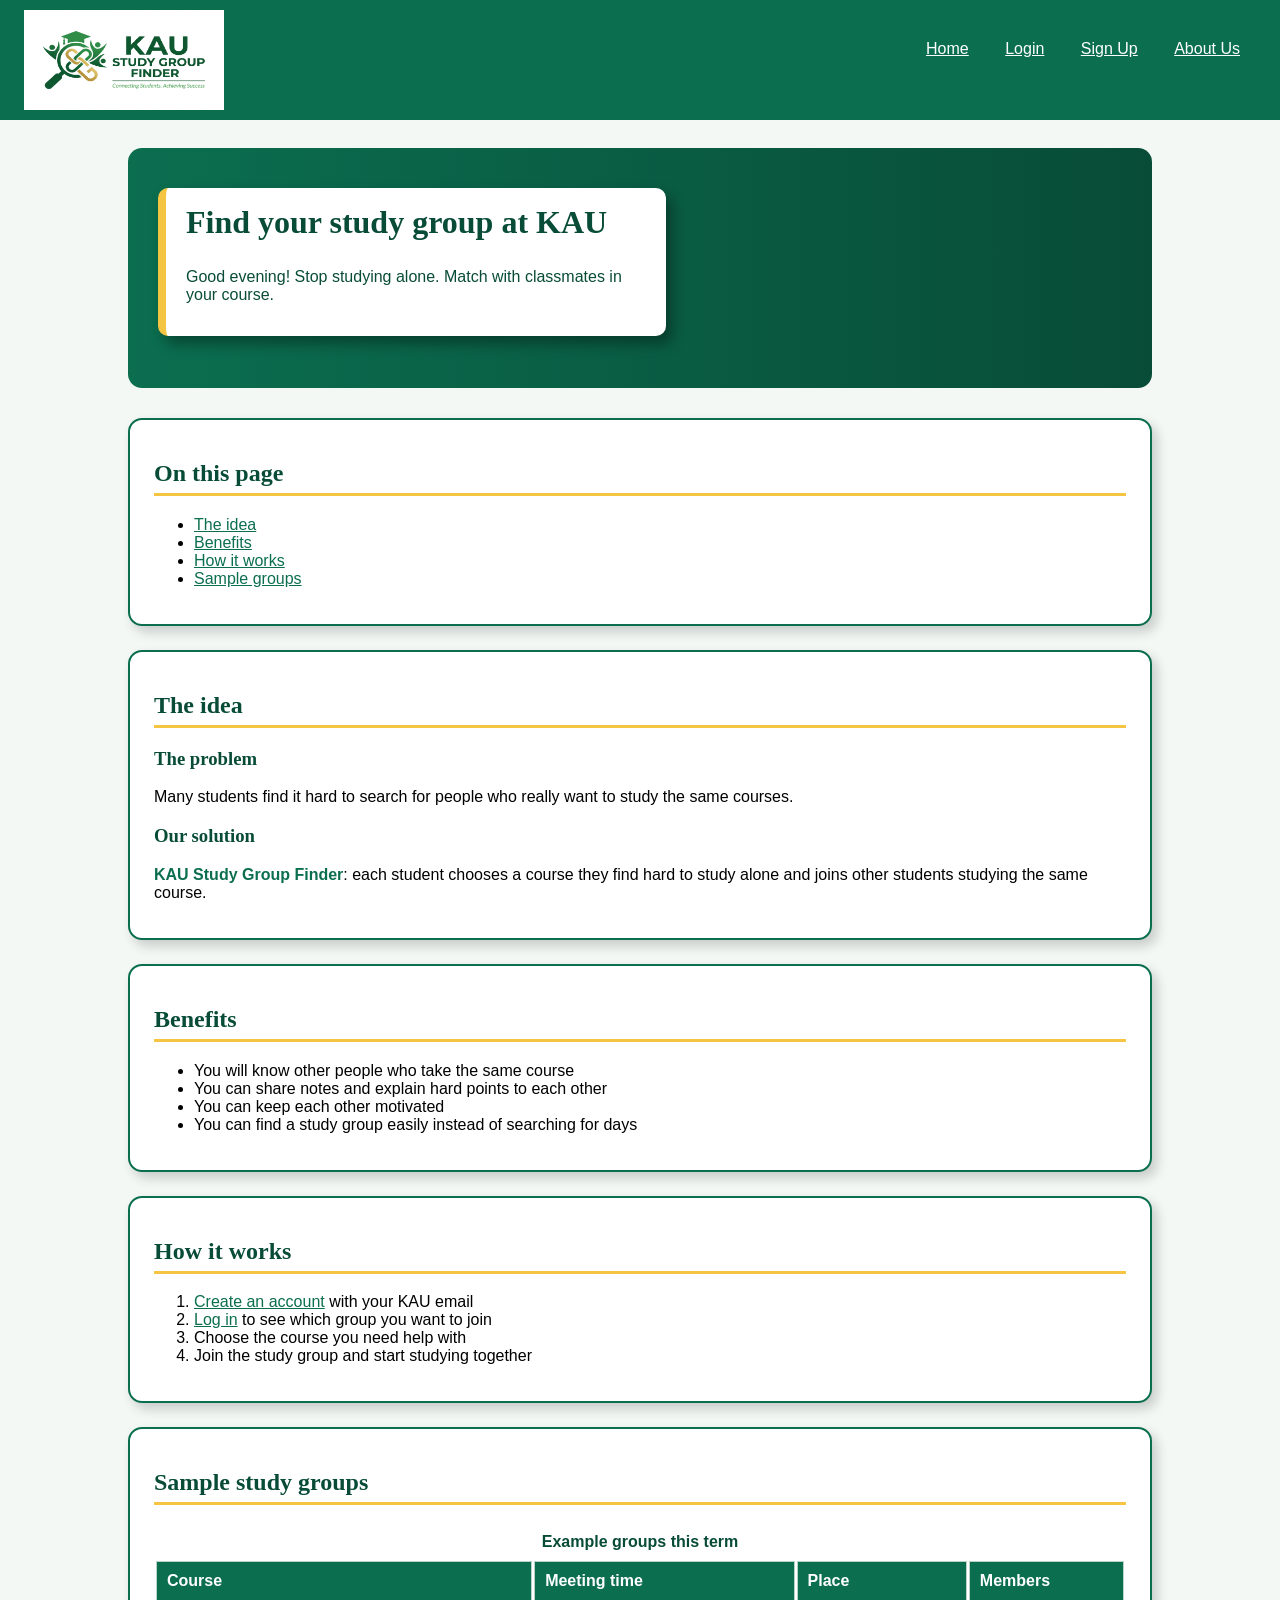
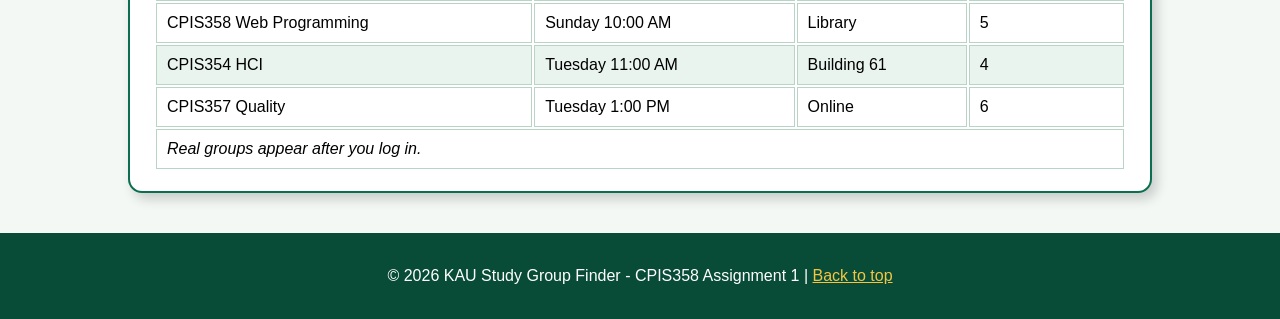
<file: index.html>
<!DOCTYPE html>
<html lang="en">
<head>
  <meta charset="UTF-8">
   
  <title>KAU Study Group Finder - Home</title>

  <!-- External CSS -->
  <link rel="stylesheet" href="css/style.css">
    
  <style>
    .banner-text h1 {
      font-size: 32px;
      margin-top: 0;
    }

    .card h2 {
      border-bottom: 3px solid #f4c542;
      padding-bottom: 6px;
    }
  </style>
</head>
<body id="top">

  <header class="site-header">
    <img src="images/logo.png" alt="KAU Study Group Finder logo"
         width="200" height="100" usemap="#logomap">
    <map name="logomap">
      <area shape="rect" coords="0,0,200,100" href="about.html" alt="About Us">
    </map>

    <nav>
      <ul class="main-menu">
        <li><a href="index.html">Home</a></li>
        <li><a href="login.html">Login</a></li>
        <li><a href="signup.html">Sign Up</a></li>
        <li><a href="about.html">About Us</a></li>
      </ul>
    </nav>
  </header>
 <div class="content">
    <section class="banner-wrap">
      <div class="banner-bg"></div>
      <div class="banner-text">
        <h1 id="bannerTitle">Find your study group at KAU</h1>
        <p id="bannerText" style="color:#084c37;">
          Stop studying alone. Match with classmates in your course.
        </p>
      </div>
    </section>
        <nav class="card" >
      <h2>On this page</h2>
      <ul>
        <li><a href="#idea">The idea</a></li>
        <li><a href="#benefits">Benefits</a></li>
        <li><a href="#how">How it works</a></li>
        <li><a href="#groups">Sample groups</a></li>
      </ul>
    </nav>

 <article class="card" id="idea">
  <h2>The idea</h2>
  <h3>The problem</h3>
  <p>Many students find it hard to search for people who really want to study the same courses.</p>
  <h3>Our solution</h3>
  <p><span class="name">KAU Study Group Finder</span>: each student chooses a course they find hard to study alone and joins other students studying the same course.</p>
</article>
        <section class="card" id="benefits">
   
  <h2>Benefits</h2>
  <ul>
    <li>You will know other people who take the same course</li>
    <li>You can share notes and explain hard points to each other</li>
    <li>You can keep each other motivated</li>
    <li>You can find a study group easily instead of searching for days</li>
  </ul>
</section>

    <section class="card" id="how">
  <h2>How it works</h2>
  <ol>
    <li><a href="signup.html">Create an account</a> with your KAU email</li>
    <li><a href="login.html">Log in</a> to see which group you want to join</li>
    <li>Choose the course you need help with</li>
    <li>Join the study group and start studying together</li>
  </ol>
</section>
        <section class="card" id="groups">
      <h2>Sample study groups</h2>
      <table>
        <caption>Example groups this term</caption>
        <thead>
          <tr>
            <th>Course</th>
            <th>Meeting time</th>
            <th>Place</th>
            <th>Members</th>
          </tr>
        </thead>
        <tbody>
          <tr>
            <td>CPIS358 Web Programming</td>
            <td>Sunday 10:00 AM</td>
            <td>Library</td>
            <td>5</td>
          </tr>
          <tr class="shade">
            <td>CPIS354 HCI</td>
            <td>Tuesday 11:00 AM</td>
            <td>Building 61</td>
            <td>4</td>
          </tr>
          <tr>
            <td>CPIS357 Quality</td>
            <td>Tuesday 1:00 PM</td>
            <td>Online</td>
            <td>6</td>
          </tr>
        </tbody>
        <tfoot>
          <tr>
            <td colspan="4">Real groups appear after you log in.</td>
          </tr>
        </tfoot>
      </table>
    </section>
  </div>
    <footer class="site-footer">
    <p>&copy; 2026 KAU Study Group Finder - CPIS358 Assignment 1 |
       <a href="#top">Back to top</a></p>
  </footer>

  <script src="js/script.js"></script>
</body>
</html>
</file>
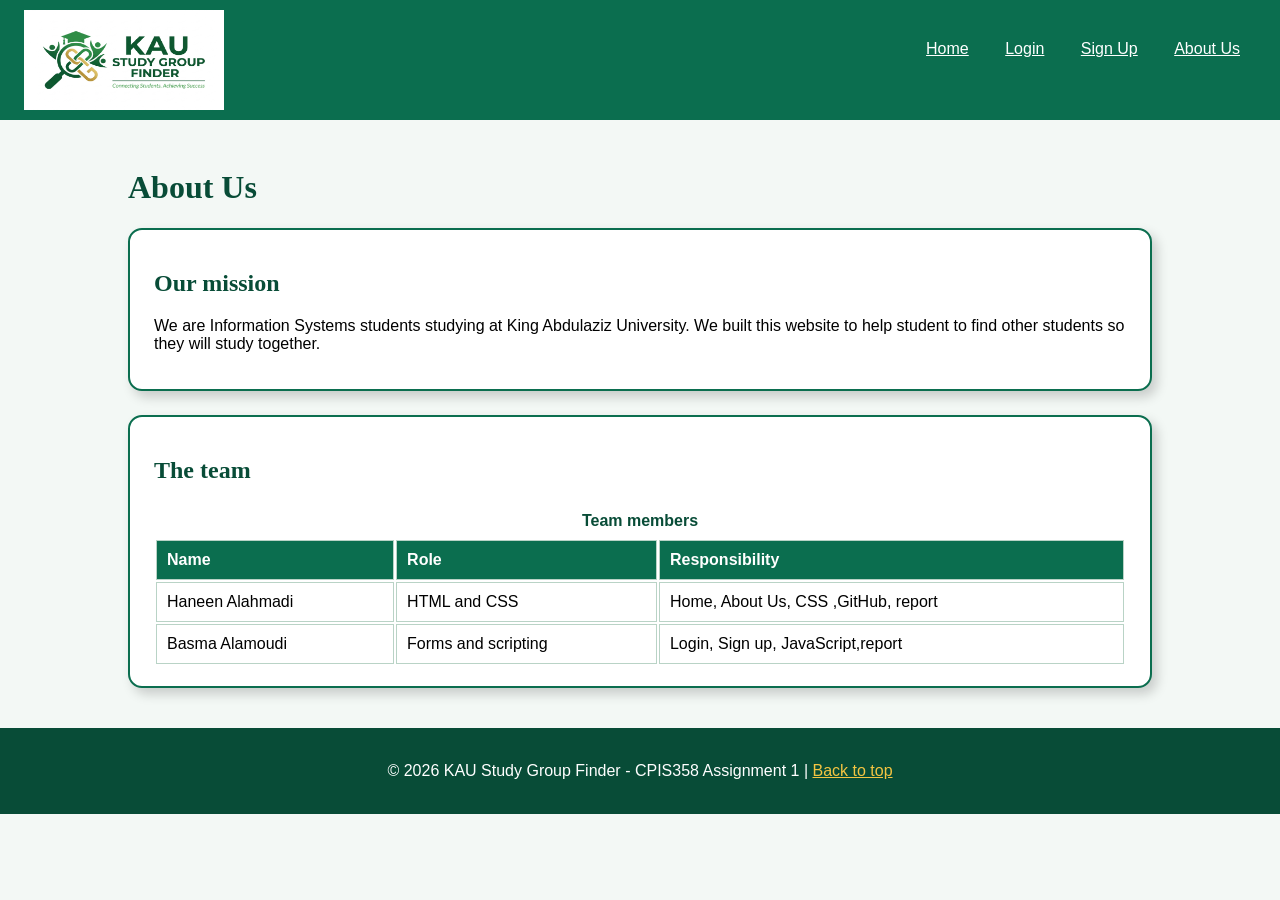
<file: about.html>
<!DOCTYPE html>
<html lang="en">
<head>
  <meta charset="UTF-8">
   
  <title>KAU Study Group Finder - About Us</title>

  <!-- External CSS -->
  <link rel="stylesheet" href="css/style.css">
</head>
<body id="top">

  
  <header class="site-header">
    <img src="images/logo.png" alt="KAU Study Group Finder logo"
         width="200" height="100" usemap="#logomap">
    <map name="logomap">
      <area shape="rect" coords="0,0,200,100" href="about.html" alt="About Us">
    </map>

    <nav>
      <ul class="main-menu">
        <li><a href="index.html">Home</a></li>
        <li><a href="login.html">Login</a></li>
        <li><a href="signup.html">Sign Up</a></li>
        <li><a href="about.html">About Us</a></li>
      </ul>
    </nav>
  </header>

<div class="content">
    <h1>About Us</h1>

    <article class="card">
      <h2>Our mission</h2>
      <p>
         We are Information Systems students studying at King Abdulaziz University. We built this website to help student to find other students so they will study together.
         
      </p>
    </article>

    <section class="card">
      <h2>The team</h2>
      <table>
        <caption>Team members</caption>
        <thead>
          <tr>
            <th>Name</th>
            <th>Role</th>
            <th>Responsibility</th>
          </tr>
        </thead>
        <tbody>
          <tr>
            <td>Haneen Alahmadi</td>
            <td>HTML and CSS</td>
            <td>Home, About Us, CSS ,GitHub, report</td>
          </tr>
          <tr>
            <td>Basma Alamoudi</td>
            <td>Forms and scripting</td>
            <td>Login, Sign up, JavaScript,report</td>
          </tr>
        </tbody>
      </table>
    </section>
  </div>

  <footer class="site-footer">
    <p>&copy; 2026 KAU Study Group Finder - CPIS358 Assignment 1 |
       <a href="#top">Back to top</a></p>
  </footer>

  <script src="js/script.js"></script>
</body>
</html>
</file>
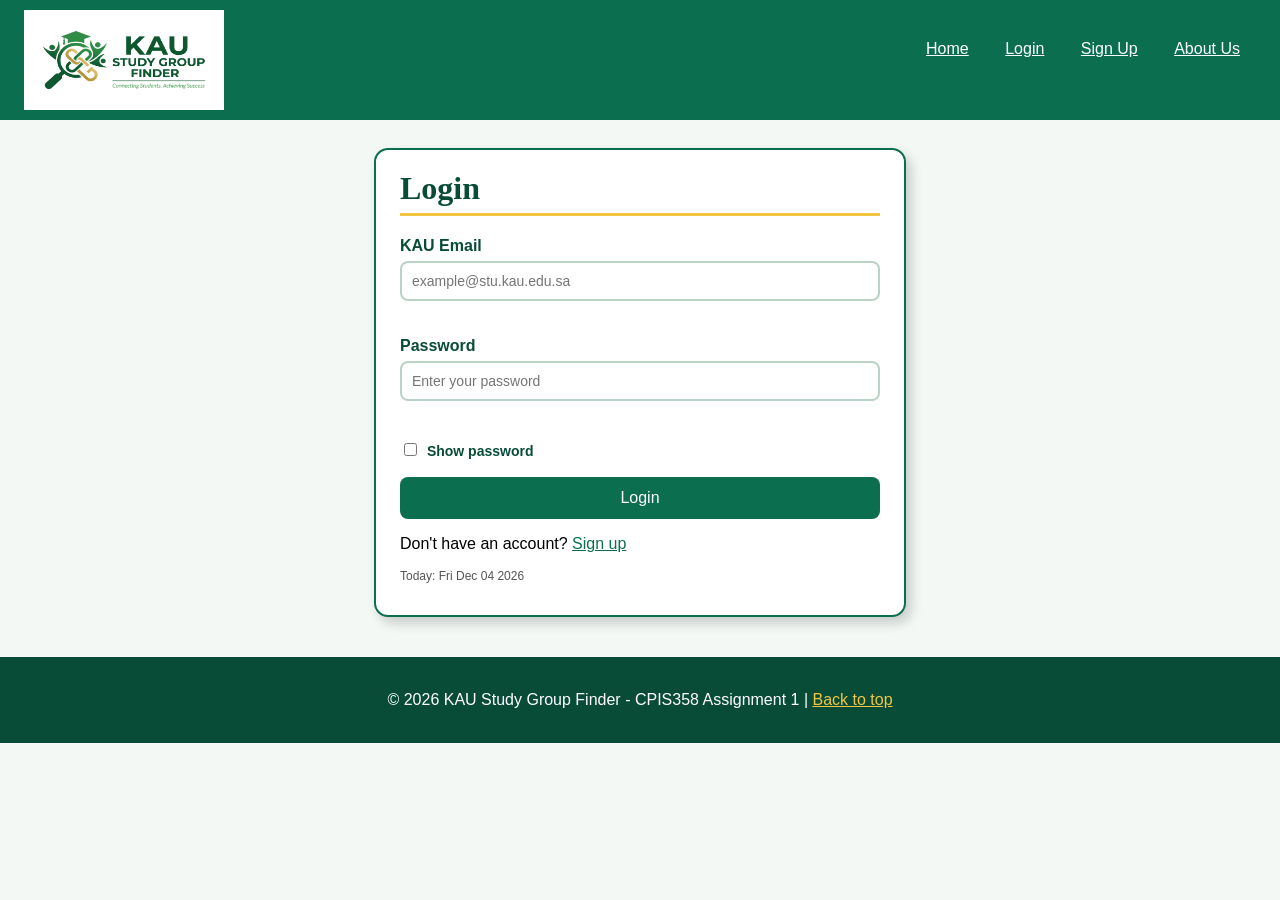
<file: login.html>
<!DOCTYPE html>
<html lang="en">
<head>
  <meta charset="UTF-8">
  <meta name="viewport" content="width=device-width, initial-scale=1.0">
  <title>Login - KAU Study Group Finder</title>

  <link rel="stylesheet" href="css/style.css">

  <style>
    .form-card {
      max-width: 480px;
      margin: 0 auto 24px auto;
    }
    .form-card h1 {
      margin-top: 0;
      border-bottom: 3px solid #f4c542;
      padding-bottom: 6px;
    }
    .form-card label {
      display: block;
      margin-top: 14px;
      font-weight: bold;
      color: #084c37;
    }
    .form-card input,
    .form-card select {
      width: 100%;
      box-sizing: border-box;
      padding: 10px;
      margin-top: 6px;
      border: 2px solid #b9d3c6;
      border-radius: 8px;
      font-size: 14px;
      font-family: inherit;
    }
    .form-card input:focus,
    .form-card select:focus {
      outline: none;
      box-shadow: 0 0 6px rgba(11, 110, 79, 0.5);
    }
    .form-card button {
      width: 100%;
      margin-top: 18px;
      padding: 12px;
      background: #0b6e4f;
      color: white;
      border: none;
      border-radius: 8px;
      font-size: 16px;
      cursor: pointer;
    }
    .form-card button:hover {
      background: #f4c542;
      color: #084c37;
    }
    .error {
      color: #c0392b;
      font-size: 13px;
      min-height: 18px;
      margin: 4px 0 0 0;
    }
    .show-pass {
      display: block;
      margin-top: 10px;
      font-weight: normal;
      font-size: 14px;
    }
    .show-pass input {
      width: auto;
      margin-right: 6px;
    }
  </style>
</head>

<body id="top">

  <header class="site-header">
    <img src="images/logo.png" alt="KAU Study Group Finder logo"
         width="200" height="100" usemap="#logomap">
    <map name="logomap">
      <area shape="rect" coords="0,0,200,100" href="about.html" alt="About Us">
    </map>
    <nav>
      <ul class="main-menu">
        <li><a href="index.html">Home</a></li>
        <li><a href="login.html">Login</a></li>
        <li><a href="signup.html">Sign Up</a></li>
        <li><a href="about.html">About Us</a></li>
      </ul>
    </nav>
  </header>

  <main class="content">
    <form class="card form-card" id="loginForm" novalidate>
      <h1>Login</h1>

      <label for="email">KAU Email</label>
      <input type="email" id="email" name="email" placeholder="example@stu.kau.edu.sa">
      <p class="error" id="emailError"></p>

      <label for="password">Password</label>
      <input type="password" id="password" name="password" placeholder="Enter your password">
      <p class="error" id="passwordError"></p>

      <label class="show-pass">
        <input type="checkbox" id="showPassword"> Show password
      </label>

      <button type="submit">Login</button>

      <p>Don't have an account? <a href="signup.html">Sign up</a></p>
      <p style="font-size:12px; color:#555;">Today: <span id="todayDate"></span></p>
    </form>
  </main>

  <footer class="site-footer">
    <p>&copy; 2026 KAU Study Group Finder - CPIS358 Assignment 1 |
       <a href="#top">Back to top</a></p>
  </footer>

  <script>
    const showPass = document.getElementById("showPassword");
    const passInput = document.getElementById("password");

    showPass.addEventListener("change", function () {
      if (showPass.checked) {
        passInput.type = "text";
      } else {
        passInput.type = "password";
      }
    });

    document.getElementById("todayDate").textContent = new Date().toDateString();
  </script>

  <script src="js/script.js"></script>
</body>
</html>
</file>
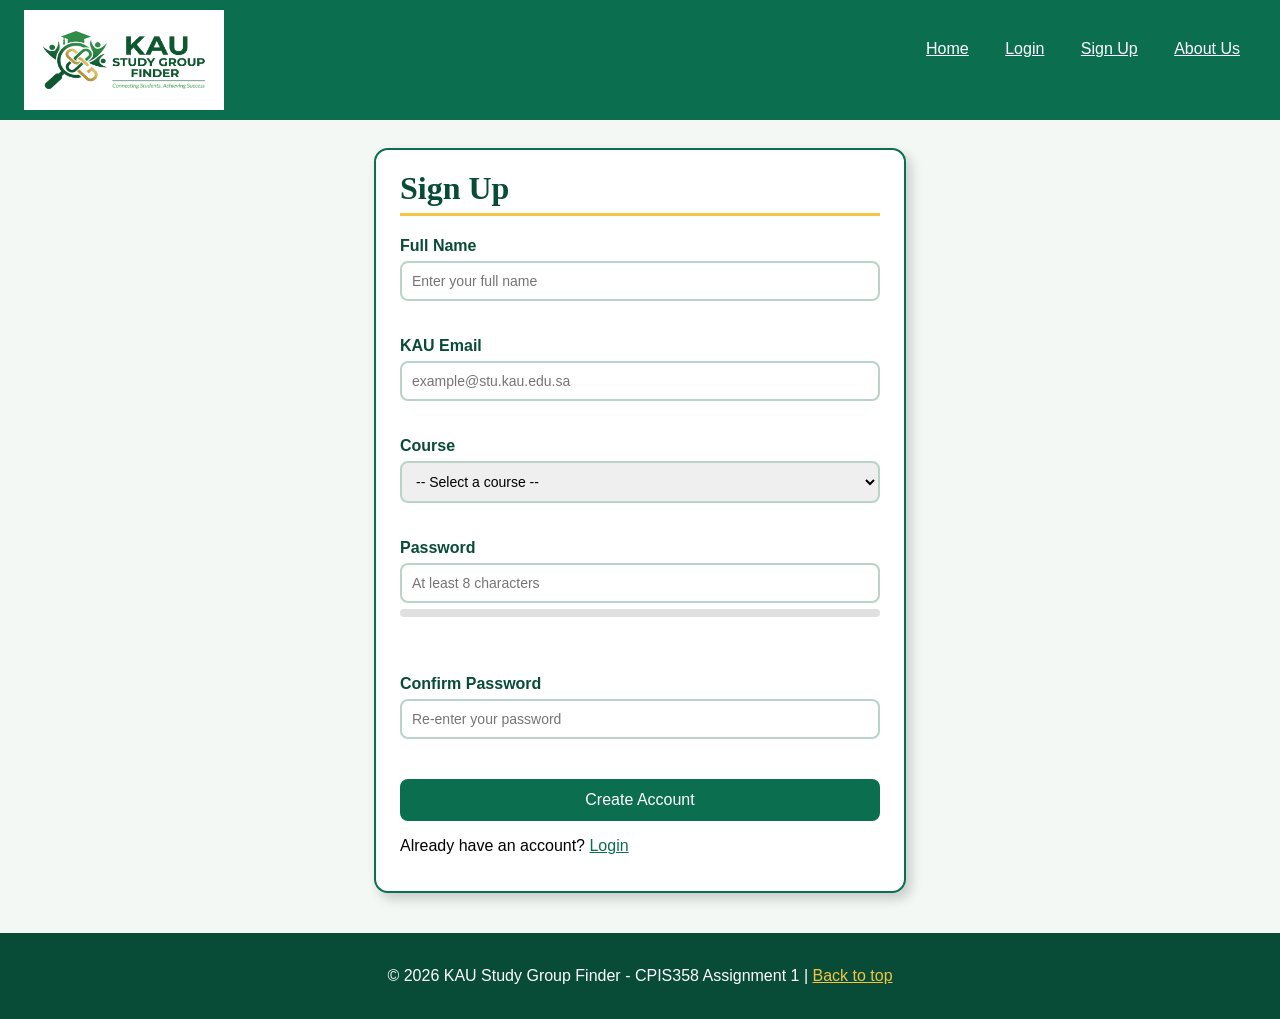
<file: signup.html>
<!DOCTYPE html>
<html lang="en">
<head>
  <meta charset="UTF-8">
  <meta name="viewport" content="width=device-width, initial-scale=1.0">
  <title>Sign Up - KAU Study Group Finder</title>

  <link rel="stylesheet" href="css/style.css">

  <style>
    .form-card {
      max-width: 480px;
      margin: 0 auto 24px auto;
    }
    .form-card h1 {
      margin-top: 0;
      border-bottom: 3px solid #f4c542;
      padding-bottom: 6px;
    }
    .form-card label {
      display: block;
      margin-top: 14px;
      font-weight: bold;
      color: #084c37;
    }
    .form-card input,
    .form-card select {
      width: 100%;
      box-sizing: border-box;
      padding: 10px;
      margin-top: 6px;
      border: 2px solid #b9d3c6;
      border-radius: 8px;
      font-size: 14px;
      font-family: inherit;
    }
    .form-card input:focus,
    .form-card select:focus {
      outline: none;
      box-shadow: 0 0 6px rgba(11, 110, 79, 0.5);
    }
    .form-card button {
      width: 100%;
      margin-top: 18px;
      padding: 12px;
      background: #0b6e4f;
      color: white;
      border: none;
      border-radius: 8px;
      font-size: 16px;
      cursor: pointer;
    }
    .form-card button:hover {
      background: #f4c542;
      color: #084c37;
    }
    .error {
      color: #c0392b;
      font-size: 13px;
      min-height: 18px;
      margin: 4px 0 0 0;
    }
    .strength-track {
      height: 8px;
      background: #e0e0e0;
      border-radius: 4px;
      margin-top: 6px;
    }
    #strengthBar {
      height: 8px;
      width: 0;
      border-radius: 4px;
      background: #c0392b;
    }
    #strengthText {
      font-size: 13px;
      margin: 4px 0 0 0;
      min-height: 18px;
    }
  </style>
</head>

<body id="top">

  <header class="site-header">
    <img src="images/logo.png" alt="KAU Study Group Finder logo"
         width="200" height="100" usemap="#logomap">
    <map name="logomap">
      <area shape="rect" coords="0,0,200,100" href="about.html" alt="About Us">
    </map>
    <nav>
      <ul class="main-menu">
        <li><a href="index.html">Home</a></li>
        <li><a href="login.html">Login</a></li>
        <li><a href="signup.html">Sign Up</a></li>
        <li><a href="about.html">About Us</a></li>
      </ul>
    </nav>
  </header>

  <main class="content">
    <form class="card form-card" id="signupForm" novalidate>
      <h1>Sign Up</h1>

      <label for="fullName">Full Name</label>
      <input type="text" id="fullName" name="fullName" placeholder="Enter your full name">
      <p class="error" id="nameError"></p>

      <label for="email">KAU Email</label>
      <input type="email" id="email" name="email" placeholder="example@stu.kau.edu.sa">
      <p class="error" id="emailError"></p>

      <label for="course">Course</label>
      <select id="course" name="course">
        <option value="">-- Select a course --</option>
        <option value="CPIS358">CPIS 358</option>
        <option value="CPIS354">CPIS 354</option>
        <option value="CPIS357">CPIS 357</option>
      </select>
      <p class="error" id="courseError"></p>
      <p id="courseInfo" style="display:none;"></p>

      <label for="password">Password</label>
      <input type="password" id="password" name="password" placeholder="At least 8 characters">
      <div class="strength-track"><div id="strengthBar"></div></div>
      <p id="strengthText"></p>
      <p class="error" id="passwordError"></p>

      <label for="confirmPassword">Confirm Password</label>
      <input type="password" id="confirmPassword" name="confirmPassword" placeholder="Re-enter your password">
      <p class="error" id="confirmError"></p>

      <button type="submit">Create Account</button>

      <p>Already have an account? <a href="login.html">Login</a></p>
    </form>
  </main>

  <footer class="site-footer">
    <p>&copy; 2026 KAU Study Group Finder - CPIS358 Assignment 1 |
       <a href="#top">Back to top</a></p>
  </footer>

  <script src="js/script.js"></script>
</body>
</html>
</file>
<file: css/style.css>
body {

  margin: 0;
  font-family: Verdana, Geneva, Tahoma, sans-serif;
  background: #f3f8f5 ;
}

.site-header {
  background: #0b6e4f;
  padding: 10px 24px;
  position: relative;
  height: 100px;
}

.main-menu {
  list-style-type: none;
  margin: 0;
  padding: 0;
  position: absolute;
  top: 40px;
  right: 24px;
}

.main-menu li {
  display: inline;
}

.main-menu a {
  color: white;
   
  padding: 10px 16px;
  border-radius: 20px;
}

.main-menu a:hover {
  background: #f4c542;
  color: #084c37;
}
.content {
  width: 80%;
  margin-left: 10%;
  padding-top: 28px;
}

.banner-wrap {
  position: relative;
  height: 240px;
  margin-bottom: 30px;
}

.banner-bg {
  position: absolute;
  top: 0;
  left: 0;
  width: 100%;
  height: 240px;
  background: linear-gradient(to right, #0b6e4f, #084c37);
  border-radius: 14px;
  z-index: 1;
}

.banner-text {
  position: absolute;
  top: 40px;
  left: 30px;
  width: 460px;
  background: white;
  border-left: 8px solid #f4c542;
  border-radius: 10px;
  padding: 16px 20px;
  box-shadow: 6px 8px 14px rgba(0, 0, 0, 0.35);
  z-index: 2;
}
 
 

.card {
  background: white;
  border: 2px solid #0b6e4f;
  border-radius: 14px;
  padding: 20px 24px;
  margin-bottom: 24px;
  box-shadow: 5px 6px 12px rgba(0, 0, 0, 0.18);
}

h1, h2, h3 {
  color: #084c37;
  font-family: Georgia, 'Times New Roman', Times, serif;
}

.card a {
  color: #0b6e4f;
}
 
 
table {
  width: 100%;
}

caption {
  font-weight: bold;
  padding: 8px;
  color: #084c37;
}

th {
  background: #0b6e4f;
  color: white;
}

th, td {
  border: 1px solid #b9d3c6;
  padding: 10px;
  text-align: left;
}

.shade{
  background: #eaf4ee;
}

tfoot td {
  font-style: italic;
}
.site-footer {
  background: #084c37;
  color: white;
  text-align: center;
  padding: 18px;
  margin-top: 40px;
}

.site-footer a {
  color: #f4c542;
}
.name {
  font-weight: bold;
  color: #0b6e4f;
}
</file>
